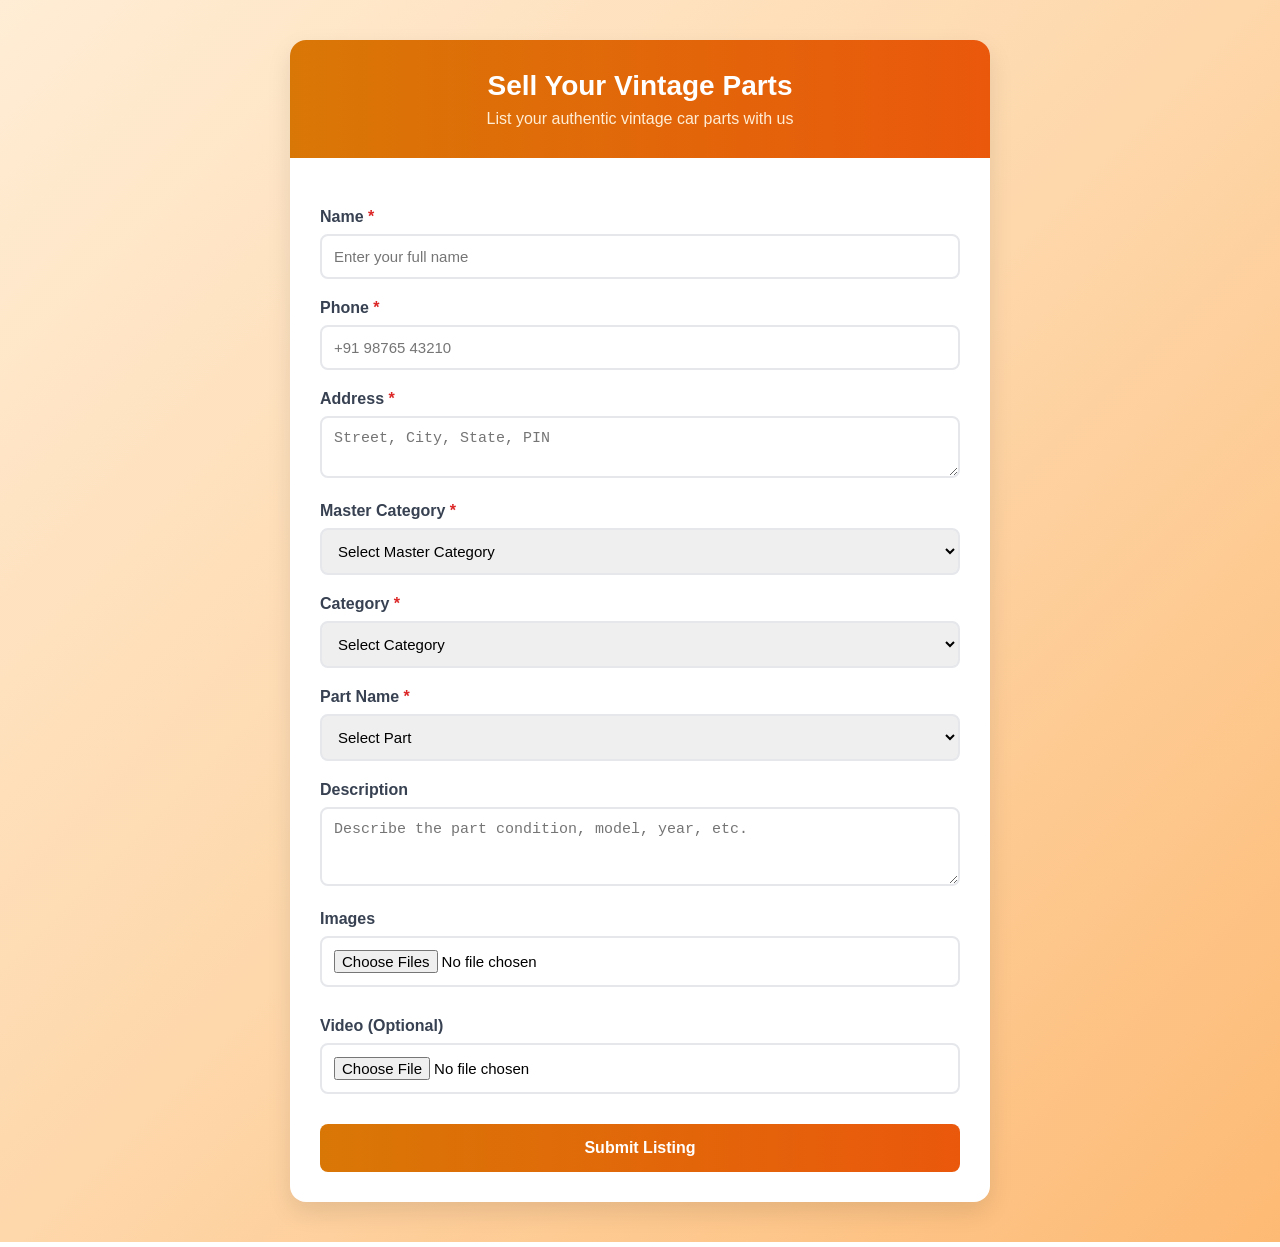
<file: SellMain.html>
<!DOCTYPE html>
<html lang="en">
<head>
<meta charset="UTF-8" />
<meta name="viewport" content="width=device-width, initial-scale=1.0" />
<title>Sell Your Vintage Parts</title>
<style>
  body {
    font-family: 'Segoe UI', sans-serif;
    background: linear-gradient(135deg, #ffedd5, #fed7aa, #fdba74);
    margin: 0;
    padding: 0;
  }
  .container {
    max-width: 700px;
    margin: 40px auto;
    background: #fff;
    border-radius: 16px;
    box-shadow: 0 10px 25px rgba(0,0,0,0.1);
    overflow: hidden;
  }
  .header {
    background: linear-gradient(to right, #d97706, #ea580c);
    color: white;
    padding: 30px;
    text-align: center;
  }
  h1 {
    margin: 0;
    font-size: 28px;
  }
  .subtitle {
    margin: 8px 0 0;
    color: #ffedd5;
    font-size: 16px;
  }
  .form-section {
    padding: 30px;
  }
  label {
    display: block;
    font-weight: 600;
    margin-top: 20px;
    margin-bottom: 8px;
    color: #374151;
  }
  input, select, textarea {
    width: 100%;
    padding: 12px;
    border: 2px solid #e5e7eb;
    border-radius: 8px;
    font-size: 15px;
    box-sizing: border-box;
    transition: border-color 0.3s;
  }
  input:focus, select:focus, textarea:focus {
    outline: none;
    border-color: #d97706;
  }
  .submit-btn {
    width: 100%;
    background: linear-gradient(to right, #d97706, #ea580c);
    color: white;
    border: none;
    padding: 15px;
    border-radius: 8px;
    cursor: pointer;
    font-weight: 600;
    font-size: 16px;
    margin-top: 30px;
    transition: transform 0.2s;
  }
  .submit-btn:hover {
    transform: translateY(-2px);
    box-shadow: 0 5px 15px rgba(217, 119, 6, 0.3);
  }
  .status {
    text-align: center;
    margin-top: 15px;
    font-weight: 500;
    padding: 12px;
    border-radius: 8px;
  }
  .status.success {
    background: #d1fae5;
    color: #065f46;
  }
  .status.error {
    background: #fee2e2;
    color: #991b1b;
  }
  .image-preview {
    display: flex;
    gap: 10px;
    flex-wrap: wrap;
    margin-top: 10px;
  }
  .image-preview img {
    width: 80px;
    height: 80px;
    object-fit: cover;
    border-radius: 8px;
    border: 2px solid #e5e7eb;
  }
  .required {
    color: #dc2626;
  }
</style>
</head>
<body>
<div class="container">
  <div class="header">
    <h1>Sell Your Vintage Parts</h1>
    <p class="subtitle">List your authentic vintage car parts with us</p>
  </div>

  <div class="form-section">
    <form id="submissionForm">
      <label>Name <span class="required">*</span></label>
      <input type="text" id="name" placeholder="Enter your full name" required>

      <label>Phone <span class="required">*</span></label>
      <input type="tel" id="phone" placeholder="+91 98765 43210" required>

      <label>Address <span class="required">*</span></label>
      <textarea id="address" rows="2" placeholder="Street, City, State, PIN" required></textarea>

      <label>Master Category <span class="required">*</span></label>
      <select id="masterCategory" required>
        <option value="">Select Master Category</option>
      </select>

      <label>Category <span class="required">*</span></label>
      <select id="category" required>
        <option value="">Select Category</option>
      </select>

      <label>Part Name <span class="required">*</span></label>
      <select id="partName" required>
        <option value="">Select Part</option>
      </select>

      <label>Description</label>
      <textarea id="description" rows="3" placeholder="Describe the part condition, model, year, etc."></textarea>

      <label>Images</label>
      <input type="file" id="images" multiple accept="image/*">
      <div id="imagePreview" class="image-preview"></div>

      <label>Video (Optional)</label>
      <input type="file" id="video" accept="video/*">

      <button type="submit" class="submit-btn">Submit Listing</button>
    </form>

    <div id="status" class="status" style="display: none;"></div>
  </div>
</div>

<script>
const partsData = {
  "Exterior Parts": {
    "Body & Structure": ["Body shell / chassis","Fenders / wings","Running boards","Doors","Hood / bonnet","Trunk / boot lid","Roof / convertible top"],
    "Lighting & Signals": ["Headlights","Taillights","Turn signal indicators","Fog lights / auxiliary lamps","License plate lights"],
    "Chrome & Trim": ["Bumpers","Grille","Emblems / badges","Chrome moldings","Mirrors"],
    "Wheels & Undercarriage": ["Rims / hubcaps","Whitewall tires","Wheel arches","Mud flaps"],
    "Glass & Openings": ["Windshield / windscreen","Side windows","Rear window","Vent windows"],
    "Accessories & Extras": ["Hood ornament / mascot","Spare tire cover","Fuel cap","Antenna","License plate holder","Door handles & locks"]
  },
  "Interior Parts": {
    "Seats & Upholstery": ["Seat Frames","Seat Foam","Leather/Vinyl Covers","Seat Adjuster Rails"],
    "Door Panels": ["Armrests","Window Cranks","Door Handles","Trim Moldings"],
    "Dashboard & Controls": ["Instrument Cluster","Switch Knobs","Glove Box","Dash Bezels"],
    "Steering Assembly": ["Steering Wheel","Horn Ring","Turn Signal Lever","Steering Column Cover"],
    "Floor & Carpeting": ["Carpet Set","Floor Mats","Pedal Pads","Insulation Pads"],
    "Roof & Headliner": ["Headliner Fabric","Sun Visors","Dome Light Housing","Roof Insulation Pad"],
    "Interior Accessories": ["Rearview Mirror","Dashboard Clock","Ashtray","Radio Unit"]
  },
  "Electrical Parts": {
    "Power Supply & Charging": ["Battery","Alternator / Generator","Voltage Regulator","Fuse Box","Wiring Harness","Electrical Connectors"],
    "Ignition System": ["Ignition Coil","Spark Plugs","Distributor","Ignition Switch","Ignition Control Module","Choke Heater / Electric Choke"],
    "Lighting System": ["Headlights","Tail Lights / Brake Lights","Turn Signal Lights","Interior / Dome Lights","Brake Light Switch","Turn Signal Flasher Unit","Light Switches","Horn","Horn Relay"],
    "Dashboard & Instrumentation": ["Dashboard Instruments","Fuel Gauge Sender","Oil Pressure Sensor","Temperature Sensor","Clock / Timer"],
    "Switches, Relays & Sensors": ["Relays","Accessory Relay","Clutch / Gear Position Switch","Cigarette Lighter Fuse"],
    "Accessories & Miscellaneous": ["Windshield Wiper Motor","Heater Fan Motor","Cigarette Lighter / Accessory Socket","Radio / Audio System"]
  },
  "Engine Parts": {
    "Engine Block Assembly": ["Engine Block","Cylinder Liners","Crankcase"],
    "Piston & Connecting Rod System": ["Piston","Piston Rings","Connecting Rod","Wrist Pin"],
    "Crankshaft & Flywheel Assembly": ["Crankshaft","Main Bearings","Flywheel","Thrust Washers"],
    "Cylinder Head & Valve Mechanism": ["Cylinder Head","Valves","Valve Springs","Rocker Arms"],
    "Camshaft & Timing Mechanism": ["Camshaft","Timing Chain","Timing Gears","Lifters (Tappets)"],
    "Fuel & Air Intake System": ["Carburetor","Intake Manifold","Fuel Pump","Air Filter"],
    "Lubrication & Cooling System": ["Oil Pump","Oil Filter","Water Pump","Radiator"],
    "Exhaust & Gasket Assembly": ["Exhaust Manifold","Muffler","Head Gasket","Seals & O-Rings"]
  }
};

// Populate master categories
const masterCategory = document.getElementById('masterCategory');
const category = document.getElementById('category');
const partName = document.getElementById('partName');

Object.keys(partsData).forEach(cat => {
  const opt = document.createElement('option');
  opt.value = cat;
  opt.textContent = cat;
  masterCategory.appendChild(opt);
});

// Handle category changes
masterCategory.addEventListener('change', () => {
  category.innerHTML = '<option value="">Select Category</option>';
  partName.innerHTML = '<option value="">Select Part</option>';
  const selected = partsData[masterCategory.value];
  if (selected) {
    Object.keys(selected).forEach(sub => {
      const opt = document.createElement('option');
      opt.value = sub;
      opt.textContent = sub;
      category.appendChild(opt);
    });
  }
});

category.addEventListener('change', () => {
  partName.innerHTML = '<option value="">Select Part</option>';
  const selectedParts = partsData[masterCategory.value]?.[category.value];
  if (selectedParts) {
    selectedParts.forEach(p => {
      const opt = document.createElement('option');
      opt.value = p;
      opt.textContent = p;
      partName.appendChild(opt);
    });
  }
});


// Handle form submission
document.getElementById('submissionForm').addEventListener('submit', (e) => {
  e.preventDefault();
  
  const statusEl = document.getElementById('status');
  
  // Show success message
  statusEl.textContent = '✓ Submission received successfully!';
  statusEl.className = 'status success';
  statusEl.style.display = 'block';
  
  // Reset form
  document.getElementById('submissionForm').reset();
  document.getElementById('imagePreview').innerHTML = '';
  category.innerHTML = '<option value="">Select Category</option>';
  partName.innerHTML = '<option value="">Select Part</option>';
  
  // Hide message after 3 seconds
  setTimeout(() => {
    statusEl.style.display = 'none';
  }, 3000);
  
  // Scroll to top
  window.scrollTo({ top: 0, behavior: 'smooth' });
});
</script>
</body>
</html>
</file>
